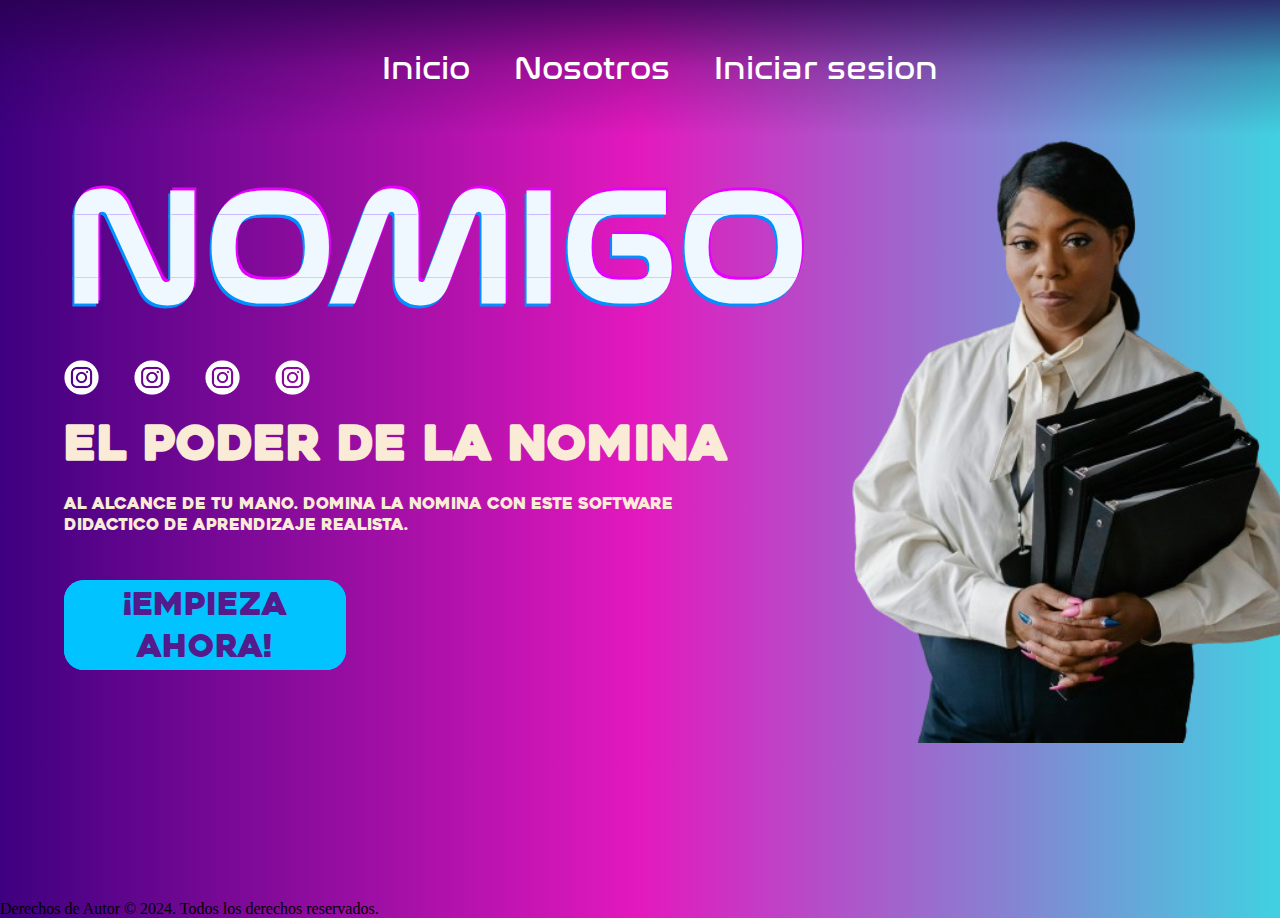
<file: index.html>
<!DOCTYPE html>
<html lang="es">
<head>
    <meta charset="UTF-8">
    <meta name="viewport" content="width=device-width, initial-scale=1.0">
    <title>Título de la Página</title>
    <link rel="stylesheet" href="css/index.css">
    
</head>
<body>
    <header id="cabecera">
        <nav id="navegacion">
            <ul id="ulist">
                <li class="list"><a href="#inicio">Inicio</a></li>
                <li class="list"><a href="#nosotros">Nosotros</a></li>
                <li class="list"><a href="#iniciar-sesion">Iniciar sesion</a></li>
            </ul>
        </nav>
    </header>

    <main>
        <section id="inicio">
            <div id="information">
                <div class="stack" style="--stacks: 3;">
                    <span style="--index: 0;">NOMIGO</span>
                    <span style="--index: 1;">NOMIGO</span>
                    <span style="--index: 2;">NOMIGO</span>
                  </div>
                <div class="redes">
                    <img src="img/redes/instagram (1).png" alt=""><img src="img/redes/instagram (1).png" alt=""><img src="img/redes/instagram (1).png" alt=""><img src="img/redes/instagram (1).png" alt="">
                </div>
                <h2>EL PODER DE LA NOMINA</h2>
                <p> Al alcance de tu mano. domina la nomina con este software didactico de aprendizaje realista.</p>
                <a href="">¡EMPIEZA AHORA!</a>
            </div>

            <div id="imagen-glitch">
                <img src="img/negra.png" alt="negra">
            </div>
        </section>

    </main>

    <footer>
        <p>Derechos de Autor © 2024. Todos los derechos reservados.</p>
    </footer>
</body>
<script src="js/index.js"></script>
</html>
</file>
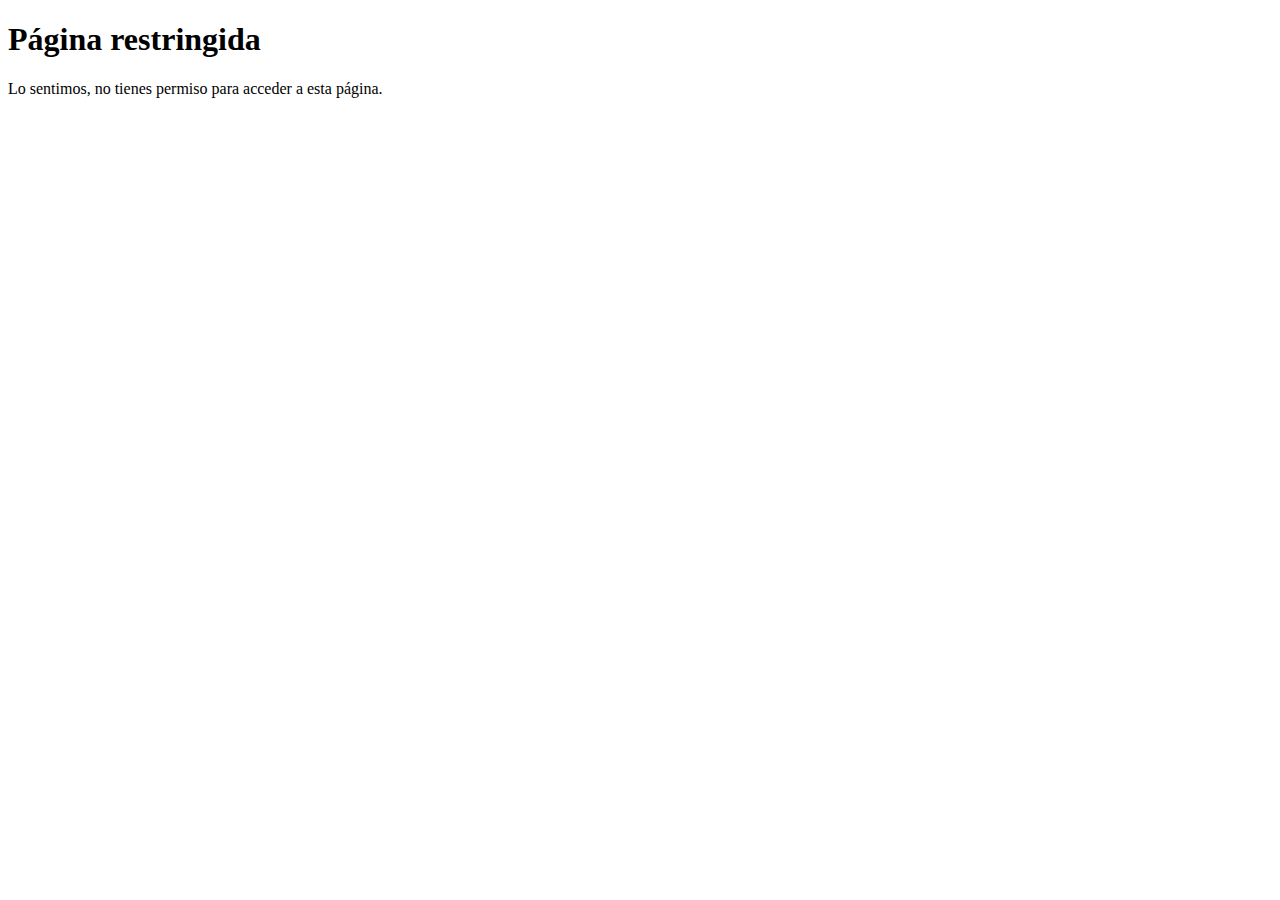
<file: other/restricted_page.html>
<!DOCTYPE html>
<html lang="en">
<head>
    <meta charset="UTF-8">
    <meta name="viewport" content="width=device-width, initial-scale=1.0">
    <title>Página restringida</title>
</head>
<body>
    <h1>Página restringida</h1>
    <p>Lo sentimos, no tienes permiso para acceder a esta página.</p>
</body>
</html>
</file>
<file: css/index.css>
@font-face {
    font-family: "nomigo";
    src: url("../fonts/nasalization-free/nasalization-rg.otf");
}
@font-face {
    font-family: "nomigo_p";
    src: url("../fonts/Heavitas-Font/Heavitas.ttf");
}
* {
    margin: auto;
    box-sizing: border-box;
}

body {
    background: linear-gradient(to right, rgb(62, 0, 128), rgb(227, 25, 190), rgb(64, 209, 225));
    
}
#cabecera{
    width: 100%;
    height: 15vh;
    background: linear-gradient(to bottom, rgba(37, 0, 76, 0.778), rgba(37, 0, 76, 0.263), transparent);

}
#navegacion{

    width: 50%;
    height: 100%;
}
#ulist{
    width: 100%;
    height: 100%;
    display: flex;
    flex-direction: row; 
    list-style: none;
    align-items: center;
    justify-content: space-between;
}
.list a{
    color: rgb(255, 255, 255);
    text-decoration: none;
    font-family: nomigo;
    font-size: 2rem;
    
}
#inicio{
    width: 100%;
    height: 85vh;
    display: flex;
    flex-direction: row;
}

#information{
    width: 60%;
    height: 100%;
    display: flex;
    flex-direction: column;
    align-items: flex-start;
    justify-content: flex-start;
    padding-left: 5%;
}
.redes{
    display: flex;
    flex-direction: row;
    width: 50%;
    margin: 0;
}
.redes img {
    width: auto;
    max-width: 10%;
    margin: 0;
    margin-right: 10%;
    filter: invert(100);
}

#information h2{
    color: antiquewhite;
    font-family: nomigo_p;
    margin: 0;
    font-size: 3rem;
    margin-top: 2vh;

}
#information p{
    color: antiquewhite;
    font-family: nomigo_p;
    margin: 0;
    margin-top: 2vh;
    font-size: 1rem;
}
#information a {
    font-family: nomigo_p;
    background-color: rgb(0, 195, 255);
    margin: 0;
    margin-top: 5vh;
    width: 40%;
    height: 10vh;
    border-radius: 20px;
    text-align: center;
    display: flex;
    justify-content: center;
    align-items: center;
    text-decoration: none;
    position: relative;
    font-size: 2rem;
}

#information a::after {
    content: "";
    position: absolute;
    top: 0;
    left: 0;
    width: 100%;
    height: 100%;
    background-color: inherit;
    z-index: -1;
    border-radius: inherit;
}

#imagen-glitch {
    width: 40%;
    height: 100%;
    display: flex;
    justify-content: flex-start;
    overflow: hidden;
}

#imagen-glitch img {
    width: 100%;
    height: auto;
    transform: translateY(-20%);
}

.stack {
    height: 25vh;
    display: grid;
    grid-template-columns: 1fr;
    font-family: nomigo;
    color: aliceblue;
    margin: 0;
  }
  
  .stack span {
    text-shadow: 2px -3px 0 rgb(230, 0, 255), -2px 3px 0 rgb(0, 145, 255);
    font-weight: bold;
    grid-row-start: 1;
    grid-column-start: 1;
    font-size: 10rem;
    --stack-height: calc(100% / var(--stacks) - 1px);
    --inverse-index: calc(calc(var(--stacks) - 1) - var(--index));
    --clip-top: calc(var(--stack-height) * var(--index));
    --clip-bottom: calc(var(--stack-height) * var(--inverse-index));
    clip-path: inset(var(--clip-top) 0 var(--clip-bottom) 0);
    animation: stack 340ms cubic-bezier(.46,.29,0,1.24) 1 backwards calc(var(--index) * 120ms), glitch var(--glitch-duration) ease infinite var(--glitch-delay) alternate-reverse;
  }
  
  .stack span:nth-child(odd) { --glitch-translate: 8px; }
  .stack span:nth-child(even) { --glitch-translate: -8px; }
  
  @keyframes stack {
    0% {
      opacity: 0;
      transform: translateX(-50%);
      text-shadow: -5px 5px 0 rgb(255, 0, 221), 5px -5px 0 rgb(0, 145, 255); /* Ajusta los valores de desplazamiento */
    }
    60% {
      opacity: 0.5;
      transform: translateX(50%);
    }
    80% {
      transform: none;
      opacity: 1;
      text-shadow: 2x -3px 0 rgb(230, 0, 255), -3px 5px 0 rgb(0, 145, 255); /* Ajusta los valores de desplazamiento */
    }
    100% {
        text-shadow: 5px -1px 0 rgb(230, 0, 255), -3px 3px 0 rgb(0, 145, 255); /* Ajusta los valores de desplazamiento */

    }
  }
  
  @keyframes glitch {
    0% {
      text-shadow: -3px 4px 0 rgb(230, 0, 255), 3px -1px 0 rgb(0, 145, 255); /* Ajusta los valores de desplazamiento */
      transform: translate(var(--glitch-translate));
    }
    2% {
      text-shadow: 3px -5px 0 rgb(230, 0, 255), -4px 3px 0 rgb(0, 145, 255); /* Ajusta los valores de desplazamiento */
    }
    4%, 100% {   
      transform: none; 
    }
  }
</file>
